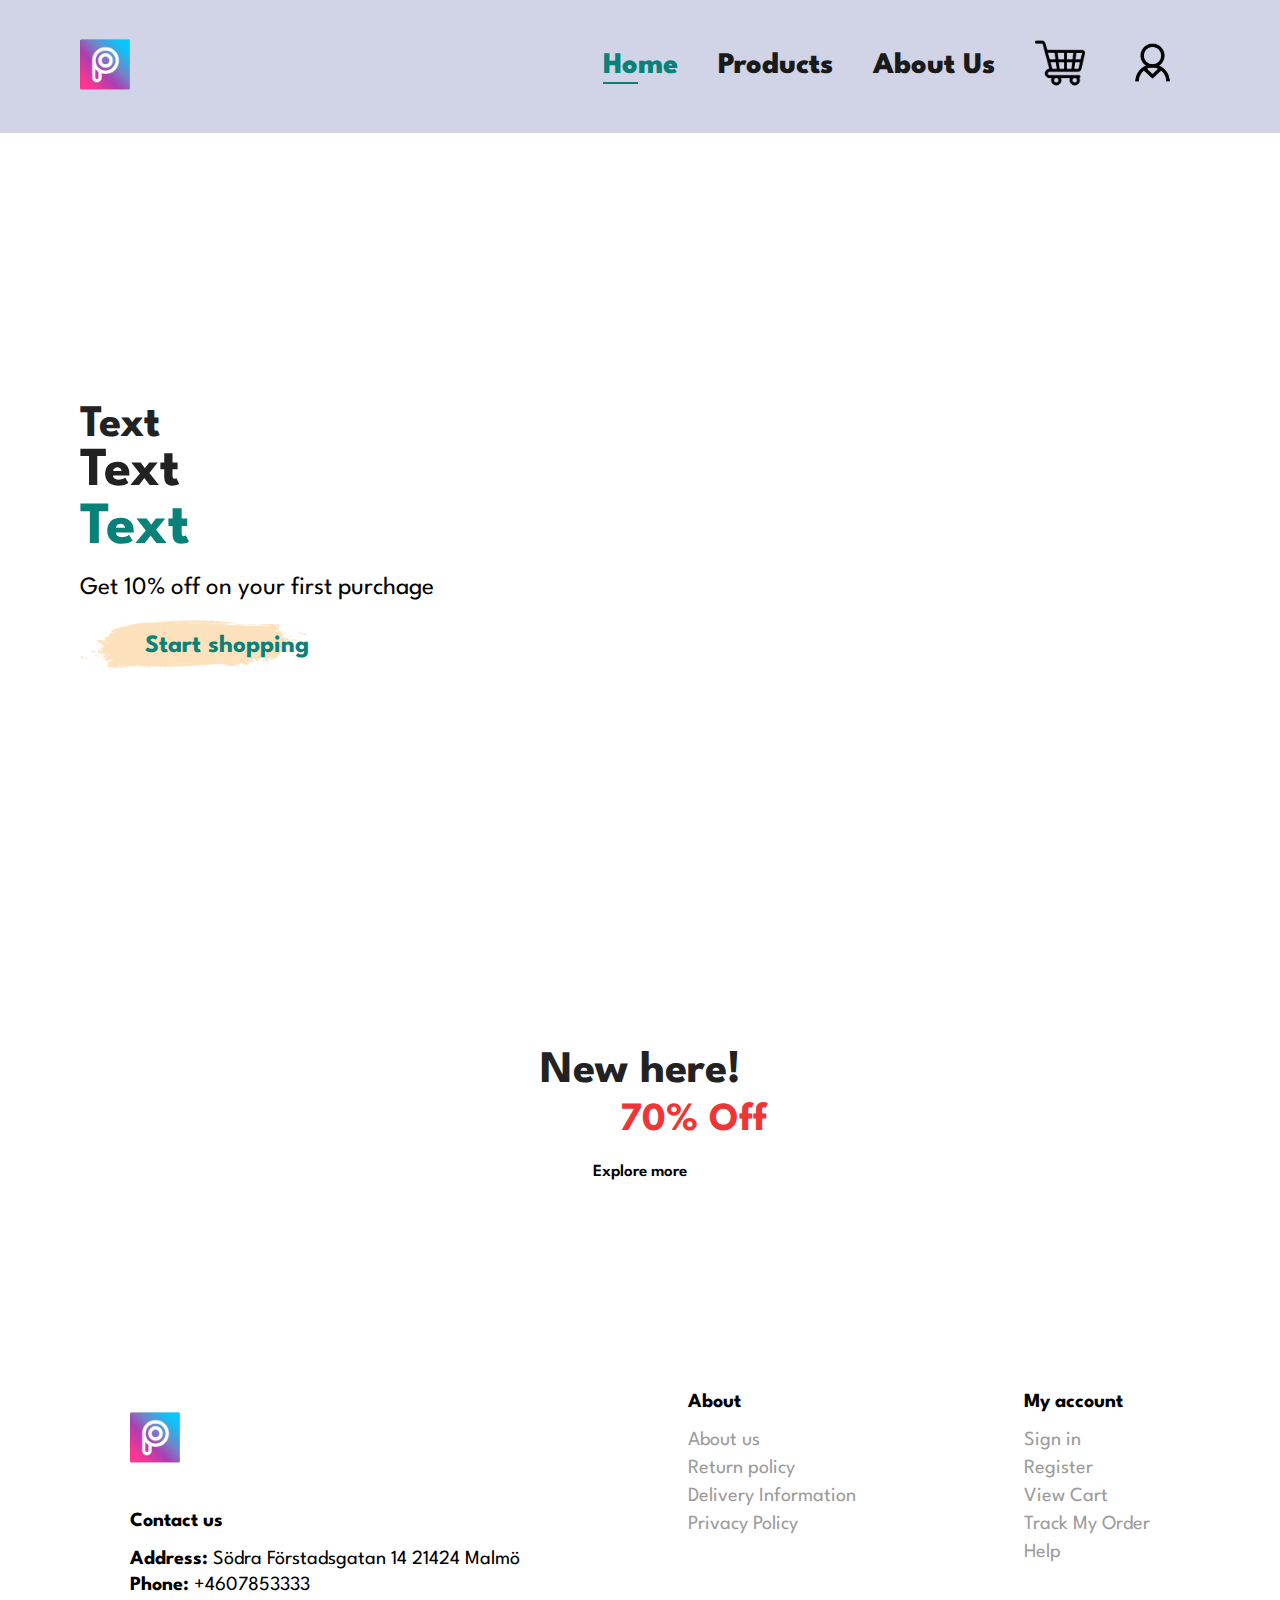
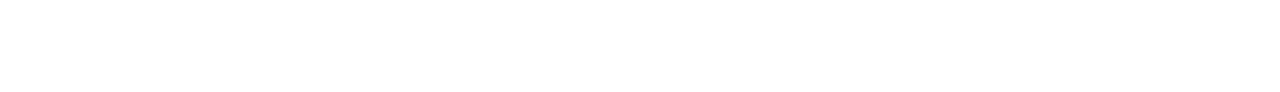
<file: index.html>
<!DOCTYPE html>
<html lang="en">
  <head>
    <meta charset="UTF-8" />
    <meta http-equiv="X-UA-Compatible" content="IE=edge" />
    <meta name="viewport" conent="width=devide-width, initial-scale=1" />
    <title>MarketPlace</title>
    <link rel="stylesheet" href="style.css" />
  </head>

  <body>
    <header id="header">
      <a href="#">
        <img
          src="img/logo.png"
          class="logo"
          alt="logo of marketplace"
          width="50px"
        />
      </a>
      <div>
        <ul id="navbar">
          <li><a class="active" href="#">Home</a></li>
          <li><a href="html/products.html">Products</a></li>
          <li><a href="#">About Us</a></li>
          <li>
            <a href="html/cart.html">
              <img
                src="img/shopping-cart.png"
                alt="shopping cart"
                width="50px"
              />
            </a>
          </li>
          <li>
            <a href="account.html"
              ><img src="img/account-icon.png" alt="my account" width="55px" />
            </a>
          </li>
        </ul>
      </div>
    </header>

    <section id="hero">
      <h3>Text</h3>
      <h2>Text</h2>
      <h1>Text</h1>
      <p>Get 10% off on your first purchage</p>
      <button onclick="window.location.href='html/products.html'">
        Start shopping
      </button>
    </section>
    <section id="banner" class="section-m1">
      <h3>New here!</h3>
      <h2>Up to <span>70% Off</span></h2>
      <button class="normal">Explore more</button>
    </section>
  </body>
  <footer class="section-p1">
    <div class="col">
      <img class="logo" src="img/logo.png" alt="logo" width="50px" />
      <h4>Contact us</h4>
      <p><strong>Address:</strong> Södra Förstadsgatan 14 21424 Malmö</p>
      <p><strong>Phone:</strong> +4607853333</p>
    </div>

    <div class="col">
      <h4>About</h4>
      <a ref="#">About us</a>
      <a ref="#">Return policy</a>
      <a ref="#">Delivery Information</a>
      <a ref="#">Privacy Policy</a>
    </div>

    <div class="col">
      <h4>My account</h4>
      <a ref="#">Sign in</a>
      <a ref="#">Register</a>
      <a ref="#">View Cart</a>
      <a ref="#">Track My Order</a>
      <a ref="#">Help</a>
    </div>
  </footer>
  <script type="module" src="index.js"></script>
</html>
</file>
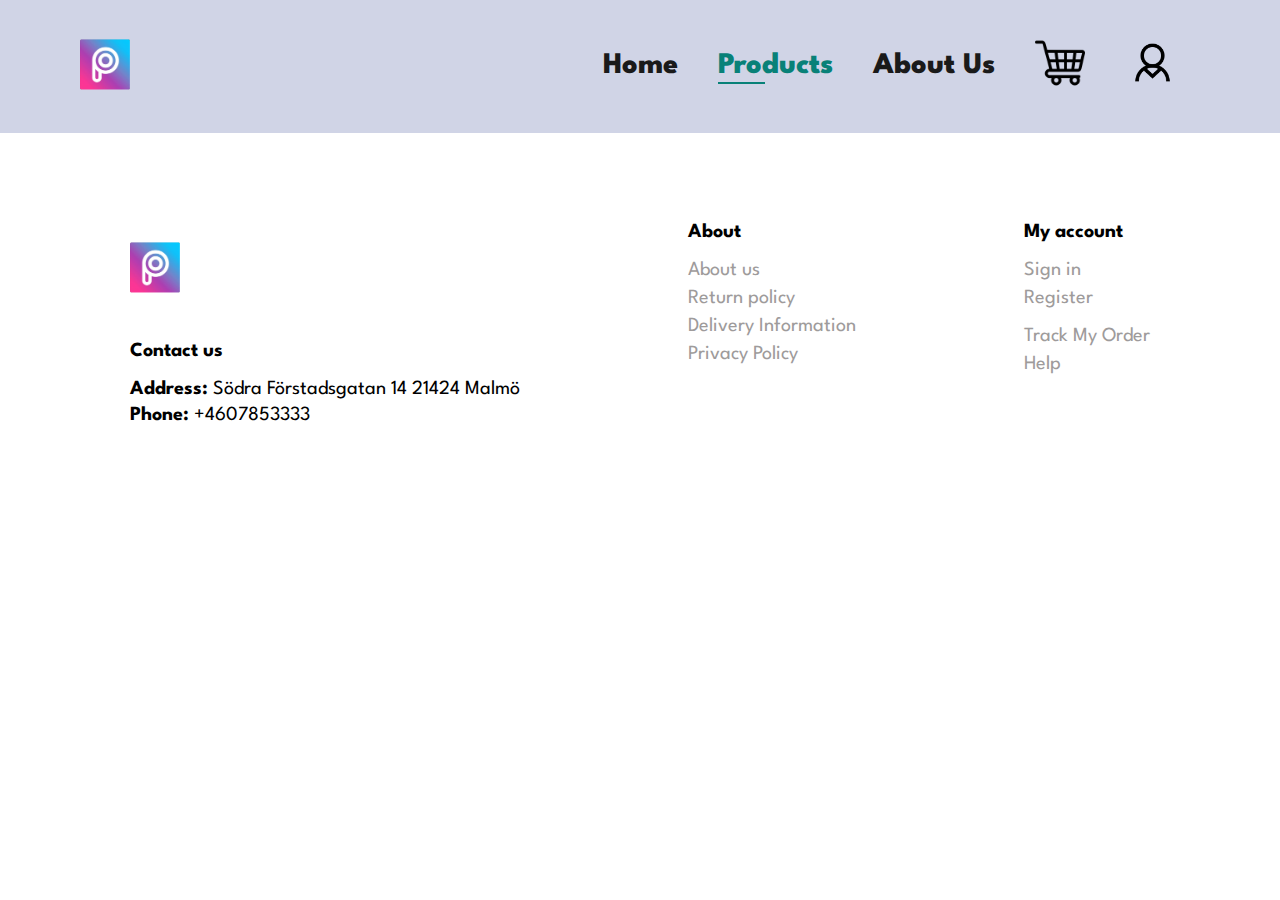
<file: html/account.html>
<!DOCTYPE html>
<html lang="en">
  <head>
    <meta charset="UTF-8" />
    <meta http-equiv="X-UA-Compatible" content="IE=edge" />
    <meta name="viewport" conent="width=devide-width, initial-scale=1" />
    <title>Account</title>
    <link rel="stylesheet" href="../style.css" />
  </head>
  <body>
    <header id="header">
      <a href="../index.html">
        <img src="../img/logo.png" class="logo" alt="logo" width="50px" />
      </a>
      <div>
        <ul id="navbar">
          <li><a href="../index.html">Home</a></li>
          <li><a class="active" href="#">Products</a></li>
          <li><a href="#">About Us</a></li>
          <li>
            <a href="cart.html">
              <img
                src="../img/shopping-cart.png"
                alt="shopping-cart"
                width="50px"
              />
            </a>
          </li>
          <li>
            <a href="#"
              ><img
                src="../img/account-icon.png"
                alt="my-account"
                width="55px"
              />
            </a>
          </li>
        </ul>
      </div>
    </header>
  </body>

  <footer class="section-p1">
    <div class="col">
      <img class="logo" src="../img/logo.png" alt="logo" width="50px" />
      <h4>Contact us</h4>
      <p><strong>Address:</strong> Södra Förstadsgatan 14 21424 Malmö</p>
      <p><strong>Phone:</strong> +4607853333</p>
    </div>

    <div class="col">
      <h4>About</h4>
      <a ref="#">About us</a>
      <a ref="#">Return policy</a>
      <a ref="#">Delivery Information</a>
      <a ref="#">Privacy Policy</a>
    </div>

    <div class="col">
      <h4>My account</h4>
      <a ref="#">Sign in</a>
      <a ref="#">Register</a>
      <a ref="cart.html"</a>
      <a ref="#">Track My Order</a>
      <a ref="#">Help</a>
    </div>
  </footer>
  <script type="module" src="../js/ProductPage.js"></script>
</html>
</file>
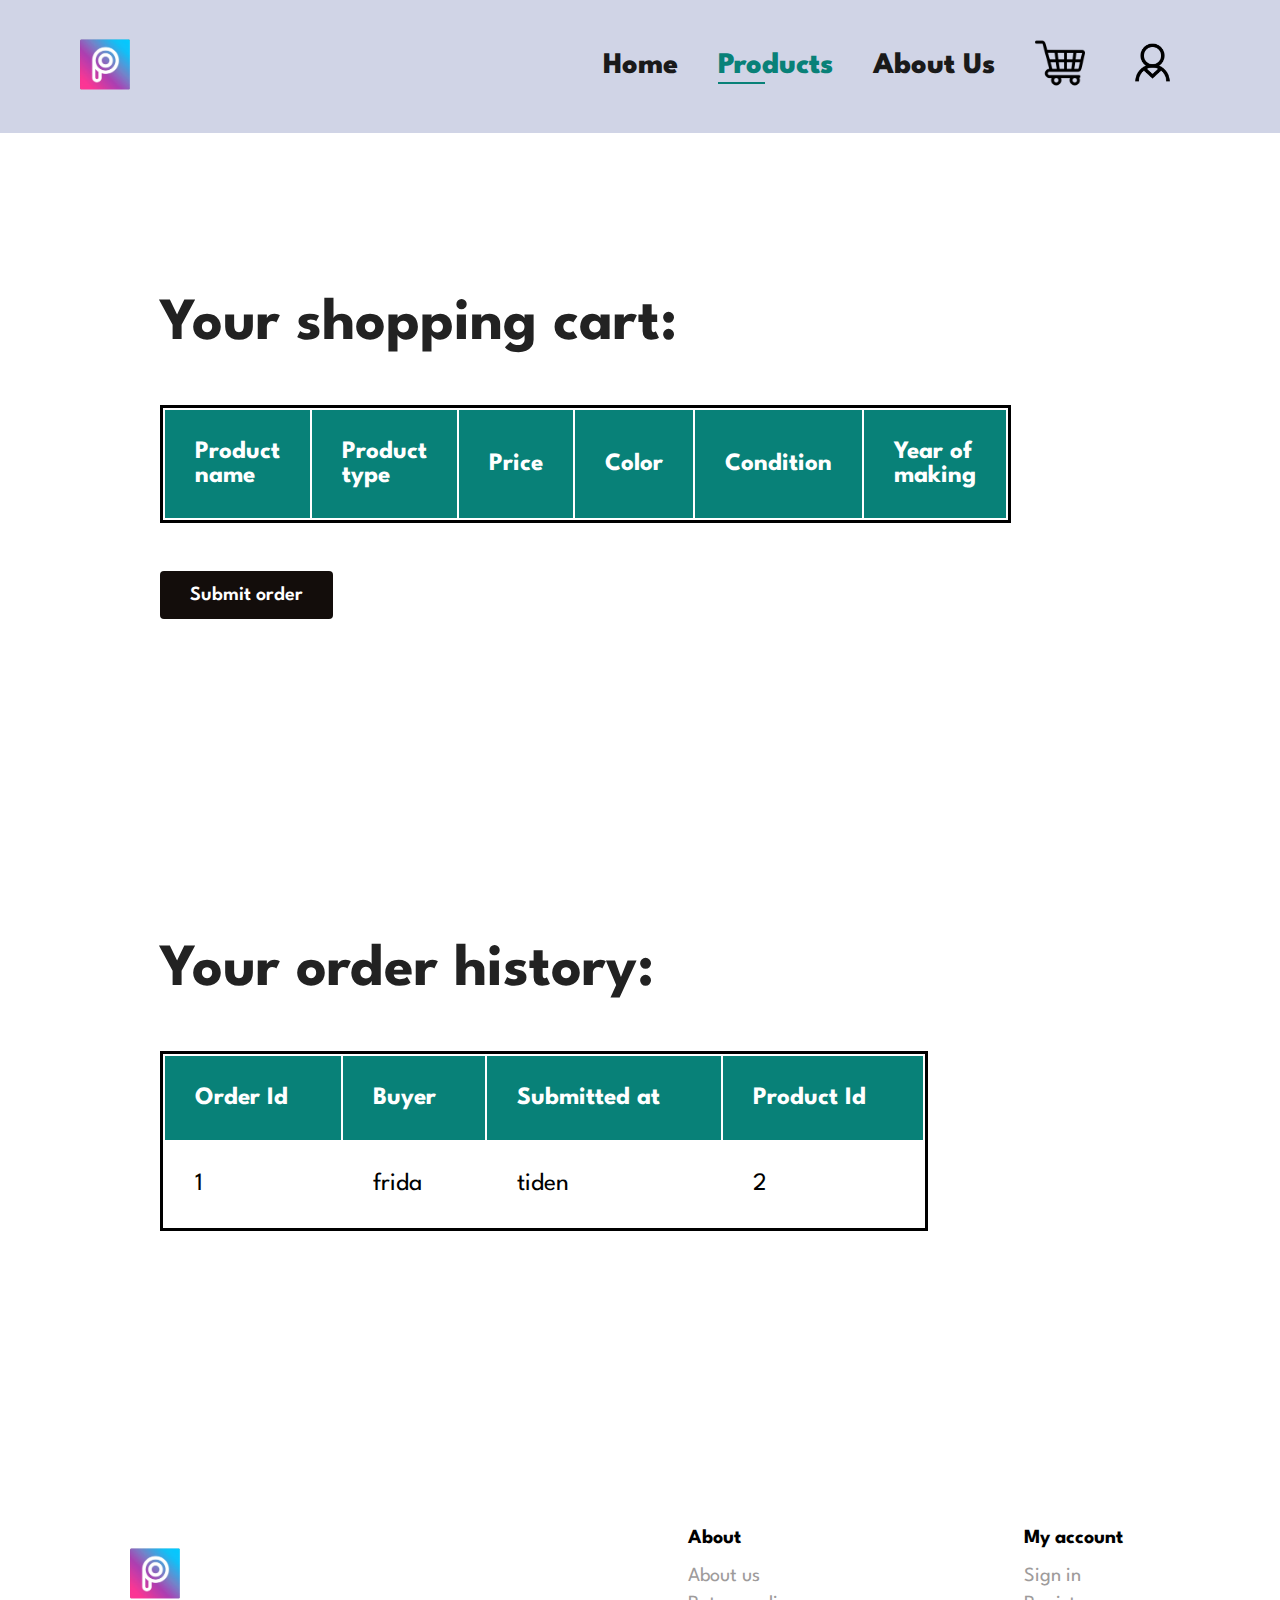
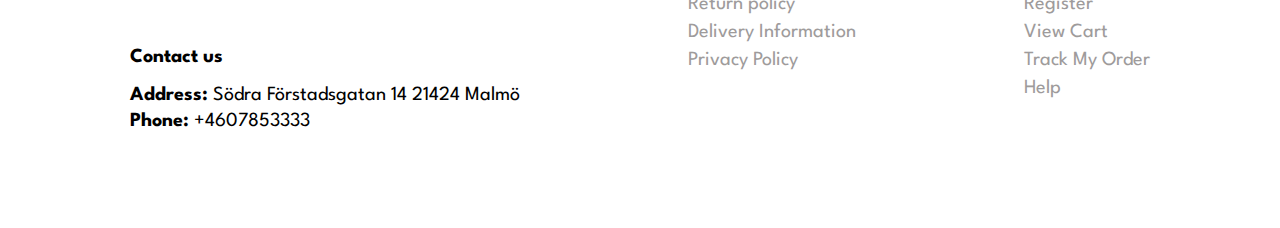
<file: html/cart.html>
<!DOCTYPE html>
<html lang="en">
  <head>
    <meta charset="UTF-8" />
    <meta http-equiv="X-UA-Compatible" content="IE=edge" />
    <meta name="viewport" conent="width=devide-width, initial-scale=1" />
    <title>Your shopping cart</title>
    <link rel="stylesheet" href="../style.css" />
  </head>
  <body>
    <header id="header">
      <a href="../index.html">
        <img src="../img/logo.png" class="logo" alt="logo" width="50px" />
      </a>
      <div>
        <ul id="navbar">
          <li><a href="../index.html">Home</a></li>
          <li><a class="active" href="products.html">Products</a></li>
          <li><a href="#">About Us</a></li>
          <li>
            <a href="#">
              <img
                src="../img/shopping-cart.png"
                alt="shopping-cart"
                width="50px"
              />
            </a>
          </li>
          <li>
            <a href="account.html"
              ><img
                src="../img/account-icon.png"
                alt="my-account"
                width="55px"
              />
            </a>
          </li>
        </ul>
      </div>
    </header>
  </body>

  <section id="cart">
    <h1>Your shopping cart:</h1>
    <table id="cart-table">
      <tr>
        <th>Product name</th>
        <th>Product type</th>
        <th>Price</th>
        <th>Color</th>
        <th>Condition</th>
        <th>Year of making</th>
      </tr>
    </table>
    <button id="submit-button" class="normal">Submit order</button>
  </section>

  <section id="order-history">
    <h1>Your order history:</h1>
    <table id="order-table">
      <tr>
        <th>Order Id</th>
        <th>Buyer</th>
        <th>Submitted at</th>
        <th>Product Id</th>
      </tr>
    </table>
  </section>

  <footer class="section-p1">
    <div class="col">
      <img class="logo" src="../img/logo.png" alt="logo" width="50px" />
      <h4>Contact us</h4>
      <p><strong>Address:</strong> Södra Förstadsgatan 14 21424 Malmö</p>
      <p><strong>Phone:</strong> +4607853333</p>
    </div>

    <div class="col">
      <h4>About</h4>
      <a ref="#">About us</a>
      <a ref="#">Return policy</a>
      <a ref="#">Delivery Information</a>
      <a ref="#">Privacy Policy</a>
    </div>

    <div class="col">
      <h4>My account</h4>
      <a ref="#">Sign in</a>
      <a ref="#">Register</a>
      <a ref="#">View Cart</a>
      <a ref="#">Track My Order</a>
      <a ref="#">Help</a>
    </div>
  </footer>
  <script type="module" src="../js/Cart.js"></script>
</html>
</file>
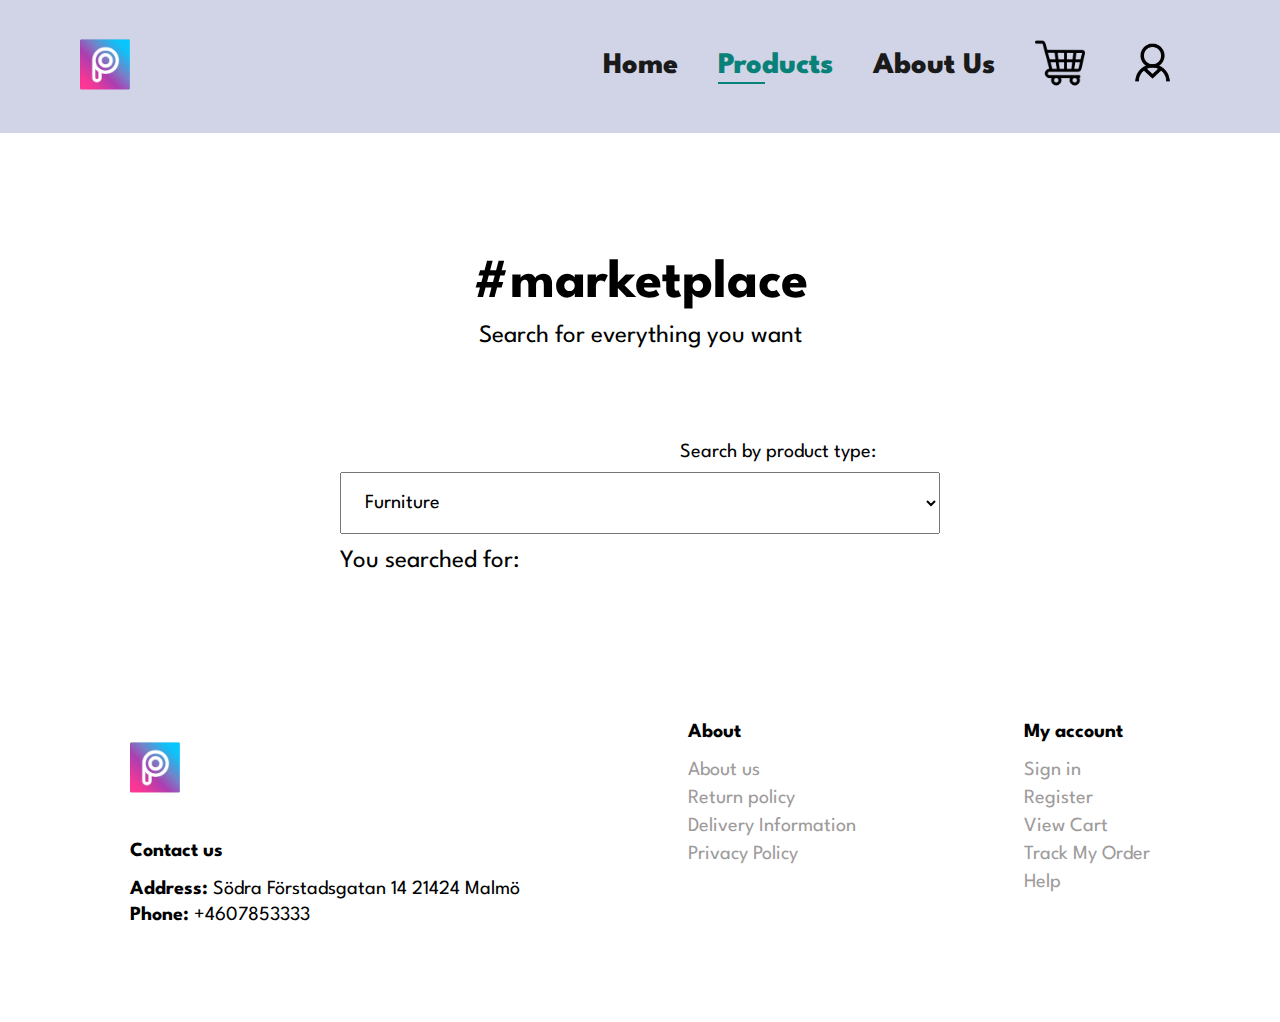
<file: html/products.html>
<!DOCTYPE html>
<html lang="en">
  <head>
    <meta charset="UTF-8" />
    <meta http-equiv="X-UA-Compatible" content="IE=edge" />
    <meta name="viewport" conent="width=devide-width, initial-scale=1" />
    <title>Products</title>
    <link rel="stylesheet" href="../style.css" />
  </head>
  <body>
    <header id="header">
      <a href="../index.html">
        <img src="../img/logo.png" class="logo" alt="logo" width="50px" />
      </a>
      <div>
        <ul id="navbar">
          <li><a href="../index.html">Home</a></li>
          <li><a class="active" href="#">Products</a></li>
          <li><a href="#">About Us</a></li>
          <li>
            <a href="cart.html">
              <img
                src="../img/shopping-cart.png"
                alt="shopping-cart"
                width="50px"
              />
            </a>
          </li>
          <li>
            <a href="account.html"
              ><img
                src="../img/account-icon.png"
                alt="my-account"
                width="55px"
              />
            </a>
          </li>
        </ul>
      </div>
    </header>

    <section id="page-header">
      <h2>#marketplace</h2>
      <p>Search for everything you want</p>
    </section>

    <section id="search-bar">
      <form id="search-product-type" action="#">
        <label for="product-types">Search by product type:</label>
        <select id="product-types-selected" name="product-types">
          <option value="Furniture">Furniture</option>
          <option value="Computers">Computers</option>
          <option value="Mobile phones">Mobile phones</option>
          <option value="Entertainment equipment">
            Entertainment equipment
          </option>
          <option value="Cameras">Cameras</option>
          <option value="Household machines">Household machines</option>
          <option value="Clothing">Clothing</option>
          <option value="Sports equipment">Sports equipment</option>
          <option value="Kitchen utensils">Kitchen utensils</option>
          <option value="Jewelry">Jewelry</option>
          <option value="Perfumes and cosmetics">Perfumes and cosmetics</option>
          <option value="Vehicle">Vehicle</option>
          <option value="Plants">Plants</option>
          <option value="Shoes">Shoes</option>
          <option value="Tools">Tools</option>
          <option value="Other">Other</option>
        </select>
        <p id="searched-for">You searched for:</p>
      </form>
    </section>

    <section id="product" class="section-p1">
      <div id="pro-container"></div>
    </section>
  </body>

  <footer class="section-p1">
    <div class="col">
      <img class="logo" src="../img/logo.png" alt="logo" width="50px" />
      <h4>Contact us</h4>
      <p><strong>Address:</strong> Södra Förstadsgatan 14 21424 Malmö</p>
      <p><strong>Phone:</strong> +4607853333</p>
    </div>

    <div class="col">
      <h4>About</h4>
      <a ref="#">About us</a>
      <a ref="#">Return policy</a>
      <a ref="#">Delivery Information</a>
      <a ref="#">Privacy Policy</a>
    </div>

    <div class="col">
      <h4>My account</h4>
      <a ref="#">Sign in</a>
      <a ref="#">Register</a>
      <a ref="#">View Cart</a>
      <a ref="#">Track My Order</a>
      <a ref="#">Help</a>
    </div>
  </footer>
  <script type="module" src="../js/ProductPage.js"></script>
</html>
</file>
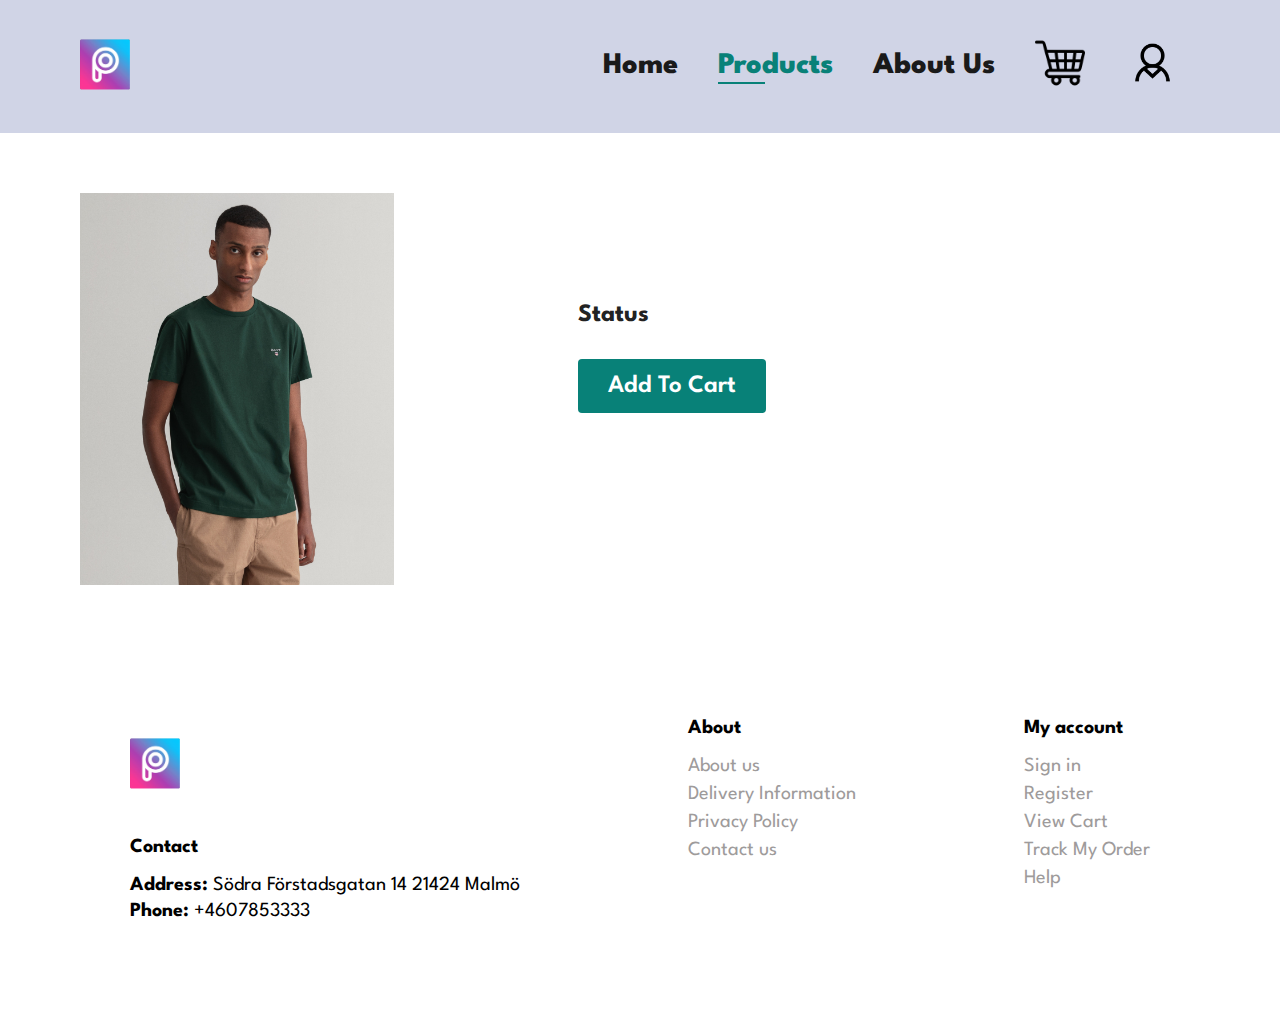
<file: html/single-product-page.html>
<!DOCTYPE html>
<html lang="en">
  <head>
    <meta charset="UTF-8" />
    <meta http-equiv="X-UA-Compatible" content="IE=edge" />
    <meta name="viewport" conent="width=devide-width, initial-scale=1" />
    <title>MarketPlace -product</title>
    <link rel="stylesheet" href="../style.css" />
  </head>
</html>

<body>
  <header id="header">
    <a href="../index.html">
      <img src="../img/logo.png" class="logo" alt="logo" width="50px" />
    </a>
    <div>
      <ul id="navbar">
        <li><a href="../index.html">Home</a></li>
        <li><a class="active" href="products.html">Products</a></li>
        <li><a href="#">About Us</a></li>
        <li>
          <a href="cart.html">
            <img
              src="../img/shopping-cart.png"
              alt="shopping-cart"
              width="50px"
            />
          </a>
        </li>
        <li>
          <a href="account.html"
            ><img src="../img/account-icon.png" alt="my-account" width="55px" />
          </a>
        </li>
      </ul>
    </div>
  </header>

  <section id="product-details" class="section-p1">
    <div class="single-product-image">
      <img
        src="../img/t-shirt.jpeg"
        alt="product photo"
        width="70%"
        id="Main"
      />
    </div>
    <div class="single-product-details">
      <h1 id="product-name"></h1>
      <h2 id="price"></h2>
      <h3 id="color"></h3>
      <h3 id="status">Status</h3>
      <h3 id="condition"></h3>
      <h3 id="year-of-making"></h3>
      <button id="to-cart-button" class="normal">Add To Cart</button>
    </div>
  </section>

  <footer class="section-p1">
    <div class="col">
      <img class="logo" src="../img/logo.png" alt="logo" width="50px" />
      <h4>Contact</h4>
      <p><strong>Address:</strong> Södra Förstadsgatan 14 21424 Malmö</p>
      <p><strong>Phone:</strong> +4607853333</p>
    </div>

    <div class="col">
      <h4>About</h4>
      <a ref="#">About us</a>
      <a ref="#">Delivery Information</a>
      <a ref="#">Privacy Policy</a>
      <a ref="#">Contact us</a>
    </div>

    <div class="col">
      <h4>My account</h4>
      <a ref="#">Sign in</a>
      <a ref="#">Register</a>
      <a ref="./cart.html">View Cart</a>
      <a ref="#">Track My Order</a>
      <a ref="#">Help</a>
    </div>
  </footer>
  <script type="module" src="../js/SingleProductPage.js"></script>
</body>
</file>
<file: style.css>
@import url('https://fonts.googleapis.com/css2?family=Abril+Fatface&family=League+Spartan:wght@300;500&display=swap');

:root{
--primary: #088178;
}

* {
    font-family: 'League Spartan', sans-serif;
    margin: 0;
    padding: 0;
    box-sizing: border-box;
}

h1{
font-size: 60px;
line-height: 64px;
color: #222;
}

h2{
    font-size: 55px;
  
    color: #222;
    }

h3{
     font-size: 45px;
     color: #222;
 }

 h4{
  
    font-size: 25px;
}

p{
    font-size: 25px;
    color: #9aa9a3;
    margin: 15px 0 20px 0;
}

.section-p1{
    padding: 40px 80px;
}

.section-m1{
    padding: 40px 0;
}

body{
    width: 100%;
}

#header{
    display: flex;
    align-items: center;
    justify-content: space-between;
    padding: 20px 80px;
    background-color: #d0d4e6;
    box-shadow: 0 px 15px, rgba(0,0,0,0.06);
    z-index: 999;
    position: sticky;
    top: 0;
    left: 0;
}

button.normal{
    font-size: 17px;
font-weight: 600;
padding: 15px 30px;
color: black;
background-color: white;
border-radius: 4px;
cursor: pointer;
 border: none;
 outline: none;
 transition: 0.2s;
}

#navbar{
    display: flex;
    align-items: center;
    justify-content: center;
}

#navbar li{
    list-style: none;
    padding: 0 20px;
    position: relative;
}

#navbar li a{
    text-decoration: none;
    font-size: 30px;
    font-weight: 800;
    color: #1a1a1a;
    transition: 0.3s ease;

}

#navbar li a:hover,
#navbar li a.active{
    color: #088178;
}

#navbar li a.active::after,
#navbar li a:hover::after{
    content: "";
    width: 30%;
    height: 2px;
    background-color: var(--primary);
    position: absolute;
    bottom: -4px;
    left: 20px;
}

#hero{
    /* background-image: url("img/hero4.png"); */
    height: 90vh;
    width: 100%;
    background-size: cover;
    background-position: top 25% right 0;
    padding: 0 80px;
    display: flex;
    flex-direction: column;
    align-items: flex-start;
    justify-content: center;
}

#hero h4{
    padding-bottom: 15px;

}

#hero h1{
    color: #088178;   
}

#hero button{
    background-image: url("img/button.png");
    background-color: transparent;
    color: #088178;
    border: 0;
    padding: 14px 80px 14px 65px;
    cursor: pointer;
    background-repeat: no-repeat;
    font-weight: 700;
    font-size: 25px;
}

#banner{
    display: flex;
    flex-direction: column;
    justify-content: center;
    align-items: center;
    text-align: center;
    /* background-image: url("img/b2.jpg"); */
    width: 100%;
    height: 40vh;
    background-size: cover;
}

#banner h4{
    color: white;
    font-size: 30px;
}

#banner h2{
    color: white;
    font-size: 40px;
    padding: 10px 0;
}

#banner h2 span{
    color: #ef3636;
    
}

#banner button:hover{
    background-color: var(--primary);
    color: white;
}

footer{
    display: flex;
    flex-wrap: wrap;
    justify-content: space-between;
    padding-top: 40px
}

footer .col{
    display: flex;
    flex-direction: column;
    align-items: flex-start;
    padding: 50px;
}

footer .logo{
   margin-bottom: 30px;
}

footer h4{
    font-size: 20px;
    padding-bottom: 20px;
}

footer p{
    font-size: 20px;
   margin: 0 0 8px 0;
}

footer a{
    font-size: 20px;
    text-decoration: none;
    color: rgb(158, 155, 155);
   margin-bottom: 10px;
   cursor: pointer;
}

footer a:hover{
    color:#088178;
}

#page-header{
    /* background-image: url("img/b1.jpg"); */
    width: 100%;
    height: 40vh;
    background-size: cover;
    display: flex;
    justify-content: center;
    text-align: center;
    flex-direction: column;
    color: white;
    padding: 12px;
}

#page-header h2, p{
    color: rgb(0, 0, 0);
}

#search-bar form{
width: 50%;
height: 20px;
display: flex;
justify-content: center;
flex-direction: column;
margin-left: 20rem;
padding: 20px;
background-color: #ffffff;
font-family: 'League Spartan', sans-serif;
}

#search-bar form label{
    font-size: 30px;
}

#search-bar form select{
    font-size: 20px;
    padding: 20px;
}

#search-bar form #product-types-selected::selection{
    background-color: #088178;
}


#search-bar form label{
    width: 50%;
height: 20px;
font-size: 20px;
display: flex;
justify-content: center;
flex-direction: column;
margin-left: 20rem;
padding: 20px;

}

#product {
    text-align: center;
}

#product #pro-container{
    display: flex;
    justify-content: space-between;
    padding-top: 20px;
    flex-wrap: wrap;

}

#product .pro{
    width: 23%;
    min-width: 250px;
    padding: 10px 12px;
    border: 1px solid #cce7d0;
    border-radius: 25px;
    cursor: pointer;
    box-shadow: 20px 20px 30px rgba(0,0,0, 0.02);
    margin: 15px 0;
    transition: 0.2s ease;
    position: relative;
}

#product .pro:hover{
    box-shadow: 20px 20px 30px rgba(0,0,0, 0.06);
}

#product .pro .product-photo{
    width: 100%;
    border-radius: 20px;
}

#product .pro .des{
    text-align: start;
    padding: 10px 0;

}

#product h2{
    color: #1a1a1a;
    font-size: 25px;
    margin: 10px 10px;
}

#product a {
   text-decoration: none;
}

#product .pro .cart{
    width: 60px;
    height: 60px;
    padding: 10px;
    line-height: 40px;
    border-radius: 50px;
    background-color: #acc6b0;
    font-weight: 500;
    color:var(--primary);
    border: 1px solid #cce7d0;
    position: absolute;
    bottom: 20px;
    right: 10px;
}

#product-details {
    display: flex;
    margin-top: 20px;
    
}

#product-details .single-product-image{
    width: 40%;
    margin-right: 50px;
}

#product-details .single-product-details{
    width: 50%;
    padding-top: 30px;
}


#product-details .single-product-details h2{
    font-size: 30px;
    margin: 1rem;
}
#product-details .single-product-details #color{
   
    margin-top: 5rem;
}

#product-details .single-product-details h3{
    font-size: 25px;
    margin-bottom: 2rem;
    
}


#product-details .single-product-details button{
    background-color: var(--primary);
    color: white;
    font-size: 25px;
}

#cart{
    padding: 10rem;
}
#order-history{
    padding: 10rem;
}

#cart a{
    text-decoration: none;
    color: black;
}

#cart table{
    margin: 3rem 0;
    font-size: 25px;
    width: 80%;
    text-align: left;
    border: 3px solid black;
}

#cart table td{
    padding: 30px;
    text-align: left;
}

#cart table th{
    padding: 30px;
    text-align: left;
    background-color: var(--primary);
    color:white;
}

#cart button{
    background-color: rgb(19, 13, 11);
    color: white;
    font-size: 20px;
}

#order-history a{
    text-decoration: none;
    color: black;
}

#order-history table{
    margin: 3rem 0;
    font-size: 25px;
    width: 80%;
    text-align: left;
    border: 3px solid black;
}

#order-history table td{
    padding: 30px;
    text-align: left;
}

#order-history table th{
    padding: 30px;
    text-align: left;
    background-color: var(--primary);
    color:white;
}
</file>
